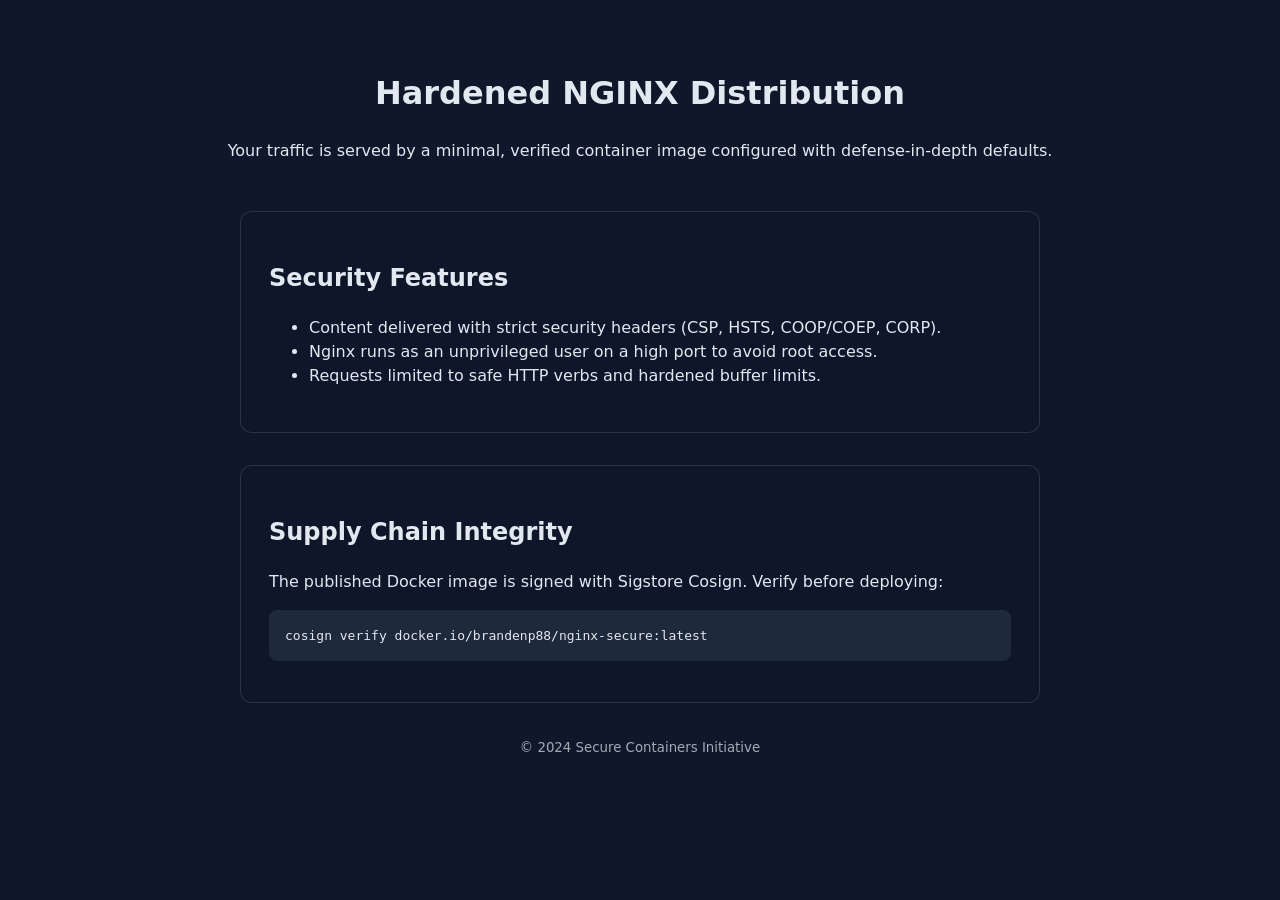
<file: index.html>
<!DOCTYPE html>
<html lang="en">
  <head>
    <meta charset="utf-8" />
    <meta http-equiv="X-UA-Compatible" content="IE=edge" />
    <meta name="viewport" content="width=device-width, initial-scale=1" />
    <title>Secure NGINX Container</title>
    <link rel="stylesheet" href="/assets/styles.css" integrity="sha384-ofa7qxYcxwpZF0IHdZtYyFgR9QcNEV02vXZlRloZPRVgHexJE6+ZlmAlnJZJBsu1" crossorigin="anonymous" />
  </head>
  <body>
    <header class="hero">
      <h1>Hardened NGINX Distribution</h1>
      <p>Your traffic is served by a minimal, verified container image configured with defense-in-depth defaults.</p>
    </header>
    <main>
      <section>
        <h2>Security Features</h2>
        <ul>
          <li>Content delivered with strict security headers (CSP, HSTS, COOP/COEP, CORP).</li>
          <li>Nginx runs as an unprivileged user on a high port to avoid root access.</li>
          <li>Requests limited to safe HTTP verbs and hardened buffer limits.</li>
        </ul>
      </section>
      <section>
        <h2>Supply Chain Integrity</h2>
        <p>The published Docker image is signed with Sigstore Cosign. Verify before deploying:</p>
        <pre><code>cosign verify docker.io/brandenp88/nginx-secure:latest</code></pre>
      </section>
    </main>
    <footer>
      <small>&copy; 2024 Secure Containers Initiative</small>
    </footer>
  </body>
</html>
</file>
<file: assets/styles.css>
:root {
  color-scheme: light dark;
  font-family: system-ui, -apple-system, "Segoe UI", sans-serif;
  line-height: 1.5;
}

body {
  margin: 0;
  padding: 0 1.5rem 2rem;
  background: #0f172a;
  color: #e2e8f0;
}

a {
  color: #38bdf8;
}

.hero {
  text-align: center;
  padding: 3rem 0 2rem;
}

main {
  max-width: 50rem;
  margin: 0 auto;
}

section {
  margin-bottom: 2rem;
  background: rgba(15, 23, 42, 0.6);
  border: 1px solid rgba(148, 163, 184, 0.2);
  border-radius: 0.75rem;
  padding: 1.75rem;
  backdrop-filter: blur(4px);
}

pre {
  background: #1e293b;
  padding: 1rem;
  border-radius: 0.5rem;
  overflow-x: auto;
}

footer {
  text-align: center;
  opacity: 0.7;
}
</file>
